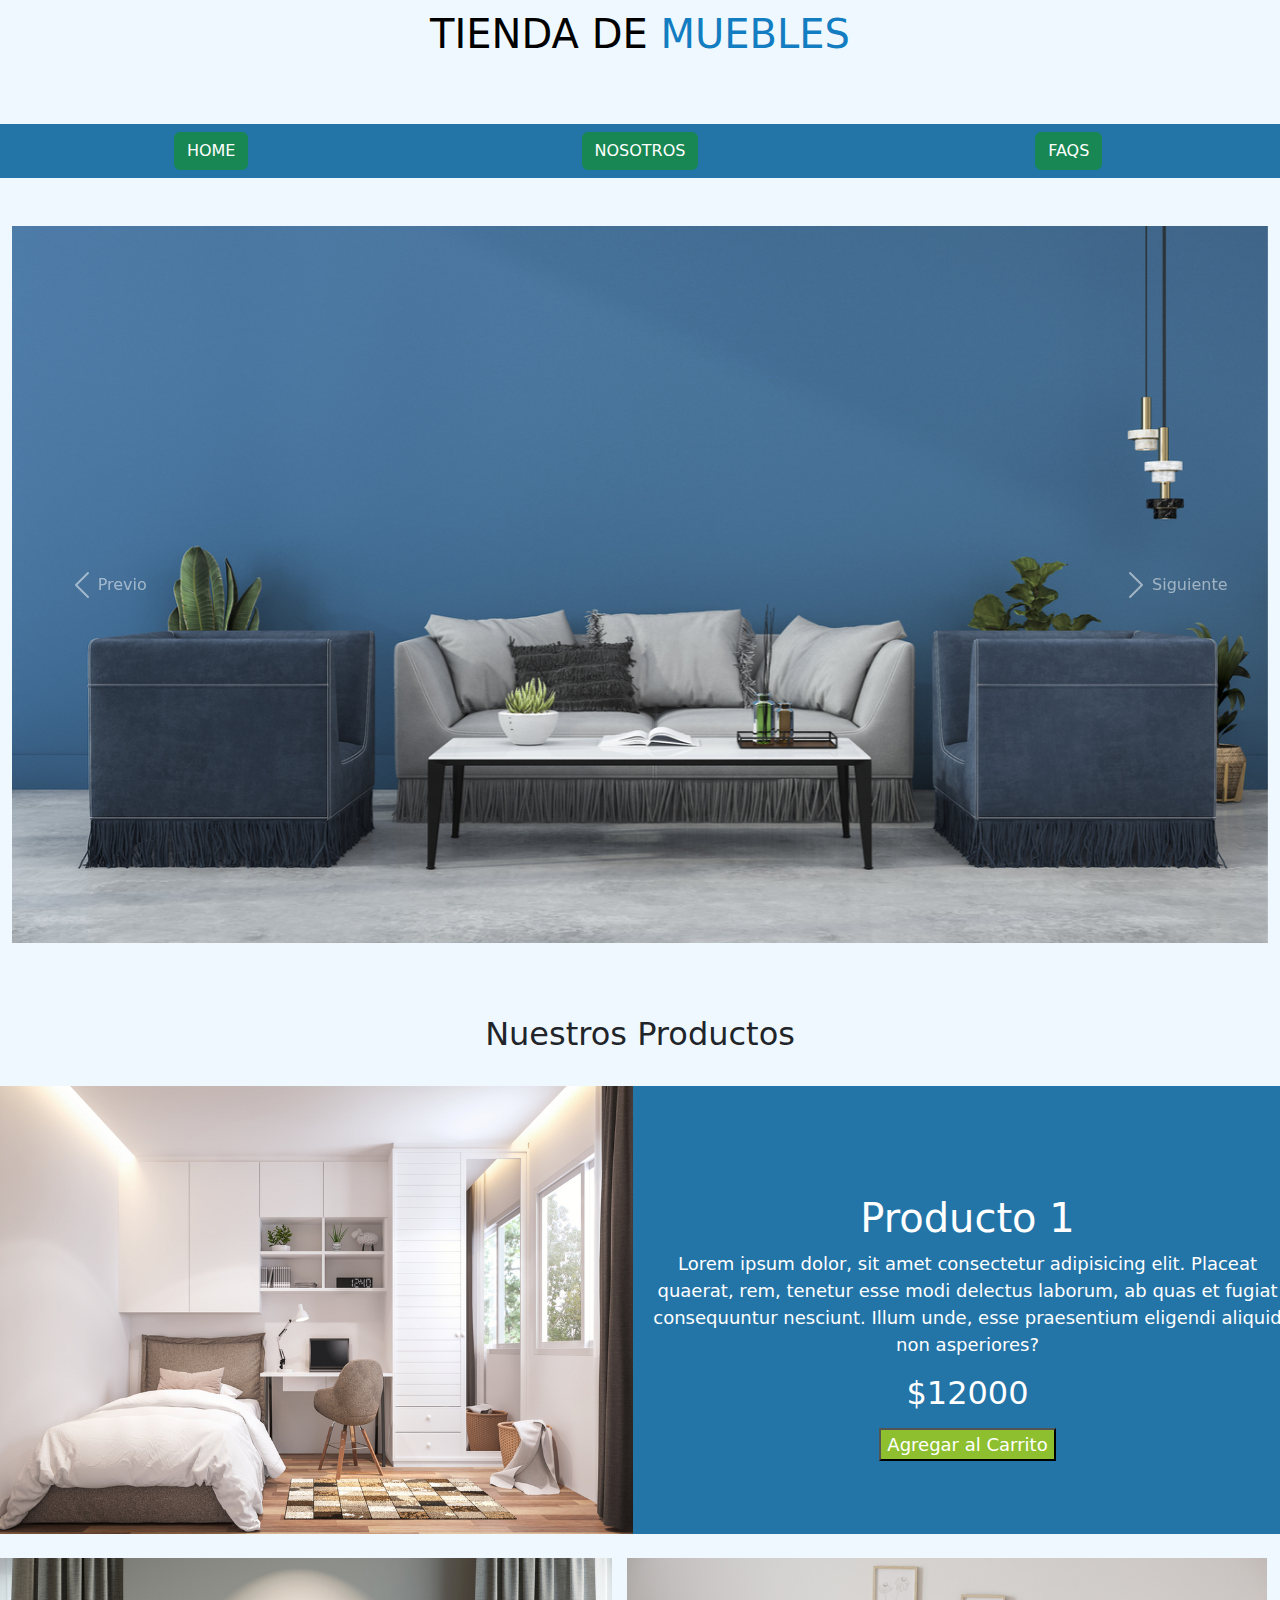
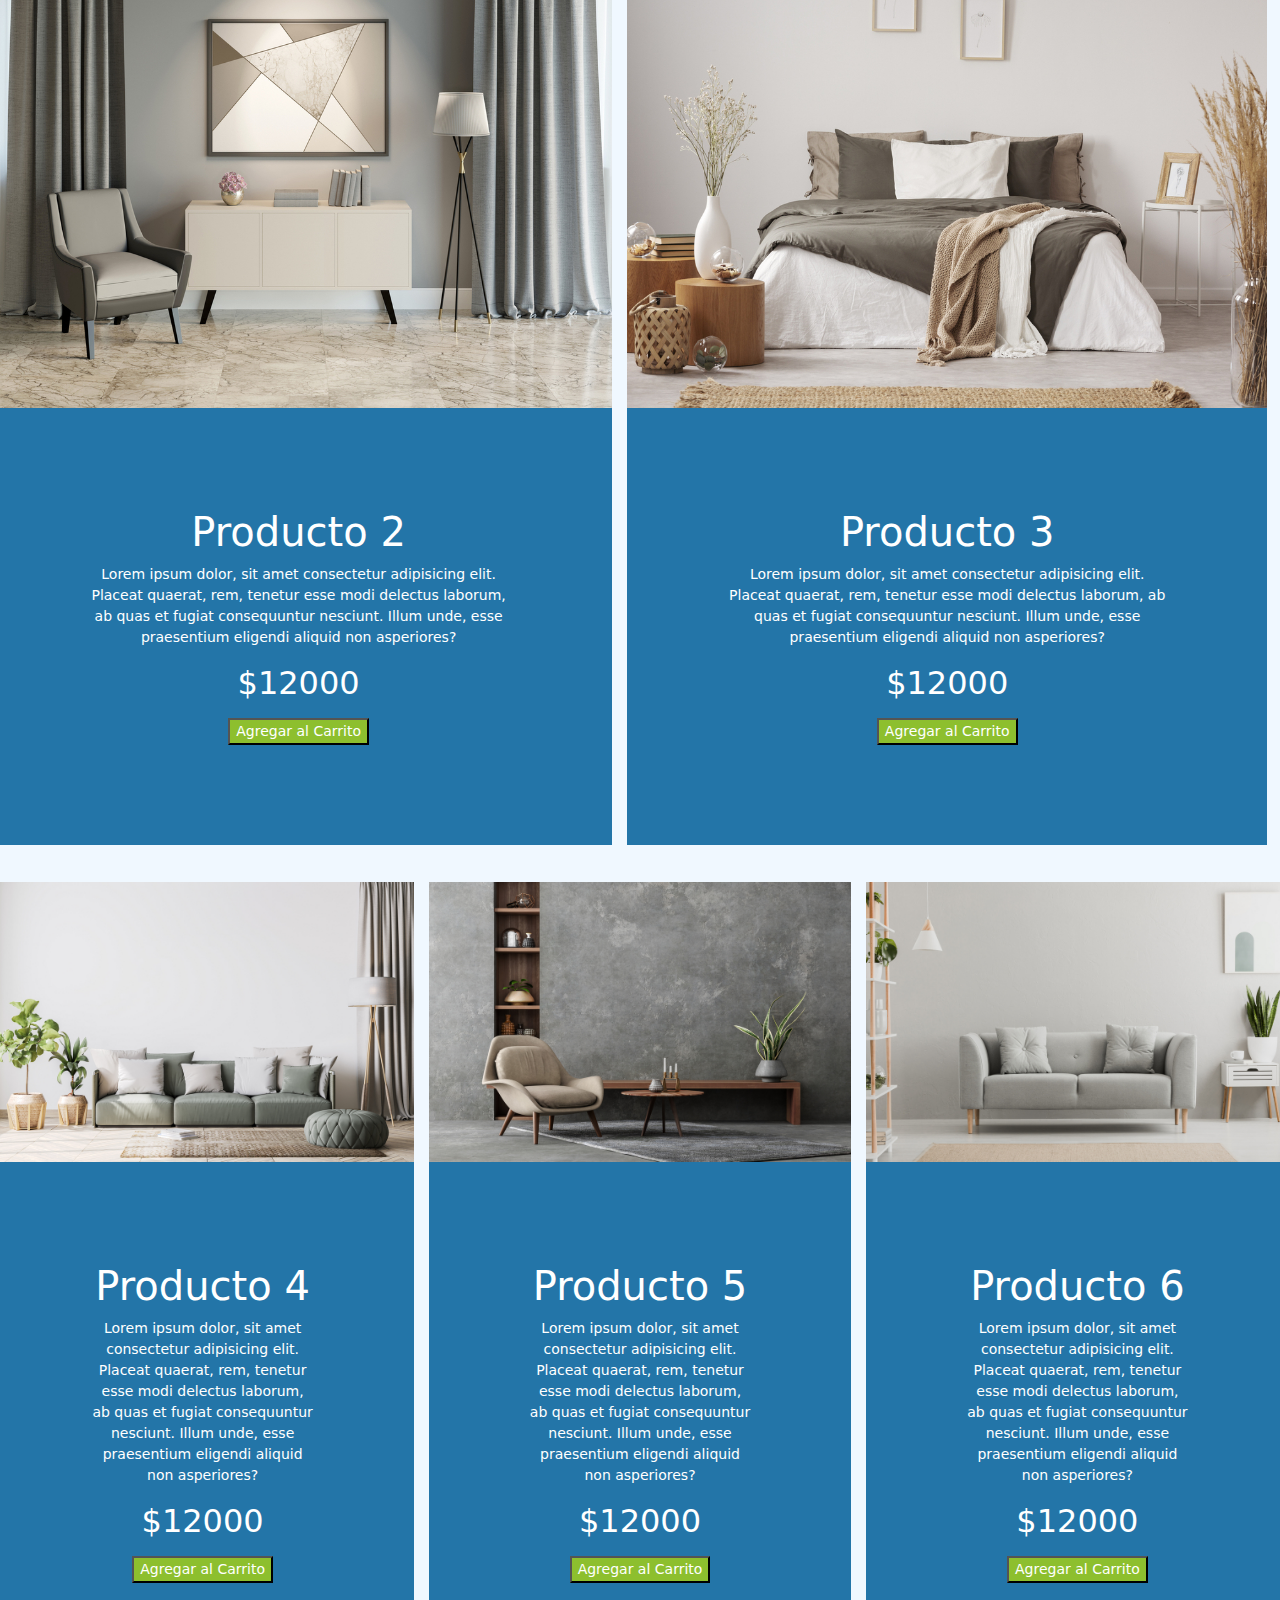
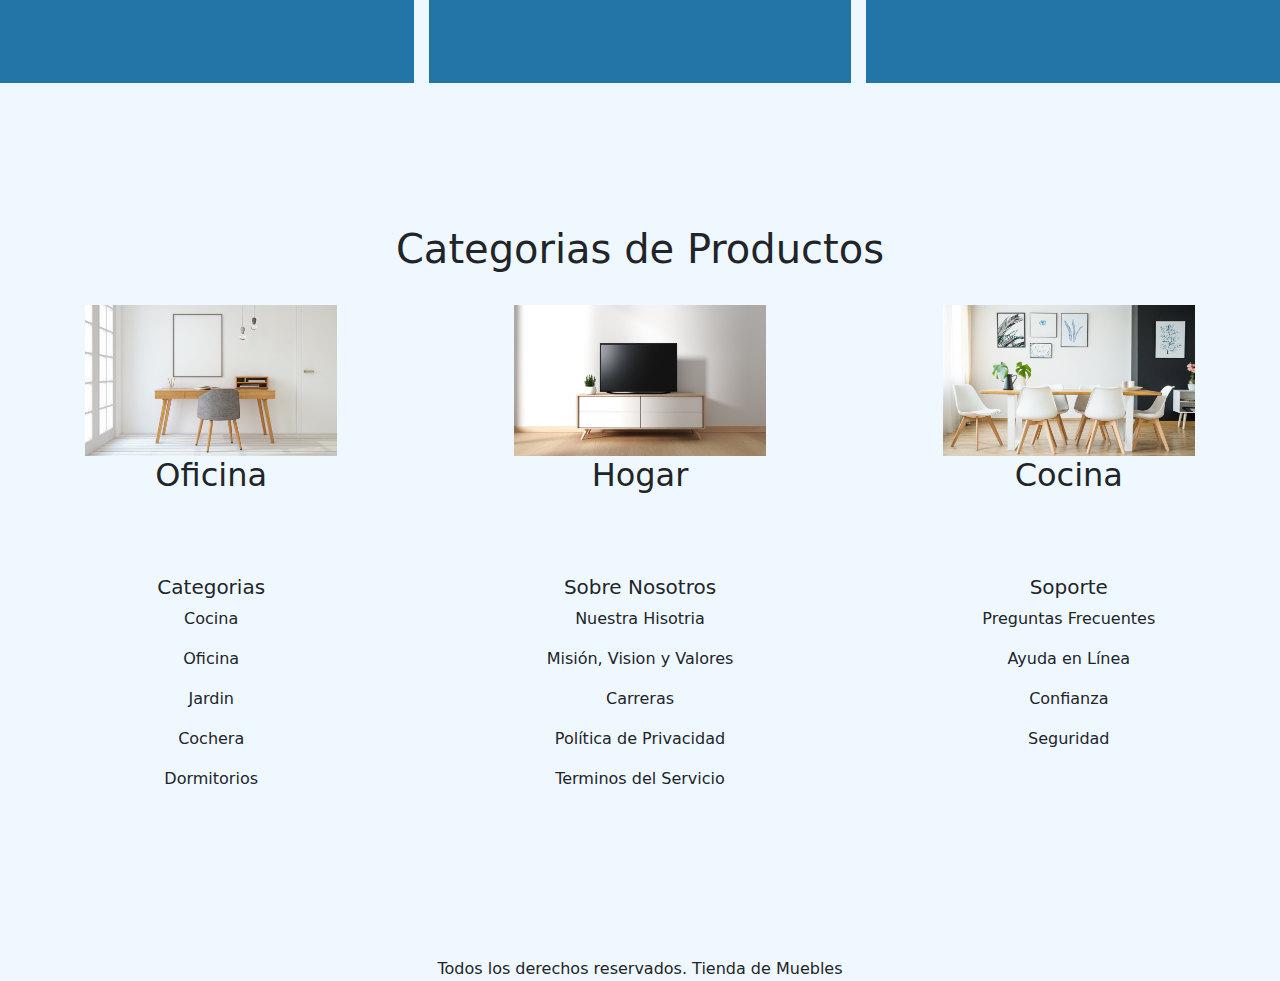
<file: index.html>
<!DOCTYPE html>
<html>
    <Title>TIENDA DE MUEBLES</Title>
    <head>
    <h1 class="title">TIENDA DE <span>MUEBLES</span></h1></head>
    <br>
    <br>
    <div class="navbar">
        <a href="#" class="btn btn-success">HOME</a>
        <a href="#" class="btn btn-success">NOSOTROS</a>
        <a href="#" class="btn btn-success">FAQS</a>
        
    </div>
    </seccion>
    <br>
    <br>
<head>
    <meta name="viewport" content="width=device-width, initial-scale=1">
    <meta charset="UTF-8">
    <link href="https://cdn.jsdelivr.net/npm/bootstrap@5.3.3/dist/css/bootstrap.min.css" rel="stylesheet" integrity="sha384-QWTKZyjpPEjISv5WaRU9OFeRpok6YctnYmDr5pNlyT2bRjXh0JMhjY6hW+ALEwIH" crossorigin="anonymous">
    <script src="https://cdn.jsdelivr.net/npm/bootstrap@5.3.3/dist/js/bootstrap.bundle.min.js" integrity="sha384-YvpcrYf0tY3lHB60NNkmXc5s9fDVZLESaAA55NDzOxhy9GkcIdslK1eN7N6jIeHz" crossorigin="anonymous"></script>
    </head>
    <body>
    <div class="container-fluid">
        <div id="carrusel" class="carousel slide" data-bs-ride="carousel">
            <div class="carousel-inner">
                <div class="carousel-item active">
                    <img src="img/principal.jpg" alt="Mueble 1">
                </div>
                <div class="carousel-item">
                    <img src="/img/categoria3.jpg" alt="Mueble 2">
                </div>
                <div class="carousel-item">
                    <img src="/img/categoria1.jpg" alt="Mueble 3">
                </div>
            </div>
            <button class="carousel-control-prev"type="button" data-bs-target="#carrusel" data-bs-slide="prev">
                <span class="carousel-control-prev-icon"></span>
                <span class="visually-hiden">Previo</span>
            </button>
            <button class="carousel-control-next"type="button" data-bs-target="#carrusel" data-bs-slide="prev">
                <span class="carousel-control-next-icon"></span>
                <span class="visually-hiden">Siguiente</span>
            </button>
        </div>
    </div>


    <link rel="stylesheet" href="css/Proyecto.css">
<br>
<br>
<br>

<section class="head">
    <h2>Nuestros Productos</h2></section>
    <br>
<section class="secciondos1">
    <img src="/img/producto1.jpg" class="imgp">
<article>
    <br>
    <br>
    <br>
    <br>
<h1>Producto 1</h1>
<p>Lorem ipsum dolor, sit amet consectetur adipisicing elit. Placeat quaerat, rem, tenetur esse modi delectus laborum, ab quas et fugiat consequuntur nesciunt. Illum unde, esse praesentium eligendi aliquid non asperiores?</p>
<p><h2>$12000</h2></p>
<button class="button1"> Agregar al Carrito </button>
</article>
</section>
<br>

<section class="secciondt">
<article>
    <img src="/img/producto2.jpg" class="imgdt">
<div class="itemdt">
<h1>Producto 2</h1>
<p>Lorem ipsum dolor, sit amet consectetur adipisicing elit. Placeat quaerat, rem, tenetur esse modi delectus laborum, ab quas et fugiat consequuntur nesciunt. Illum unde, esse praesentium eligendi aliquid non asperiores?</p>
<p><h2>$12000</h2></p>
<button class="button1"> Agregar al Carrito </button>
</div>
</article>
<article>
    <img src="/img/producto3.jpg" class="imgdt">
    <div class="itemdt">
<h1>Producto 3</h1>
<p>Lorem ipsum dolor, sit amet consectetur adipisicing elit. Placeat quaerat, rem, tenetur esse modi delectus laborum, ab quas et fugiat consequuntur nesciunt. Illum unde, esse praesentium eligendi aliquid non asperiores?</p>
<p><h2>$12000</h2></p>
<button class="button1"> Agregar al Carrito </button>
    </div>
</article>
</section>
<br>
<section class="secciontres1">

<article>
    <img src="/img/producto4.jpg" class="imgtres">
    <div class="itemdt">
    <h1>Producto 4</h1>
    <p>Lorem ipsum dolor, sit amet consectetur adipisicing elit. Placeat quaerat, rem, tenetur esse modi delectus laborum, ab quas et fugiat consequuntur nesciunt. Illum unde, esse praesentium eligendi aliquid non asperiores?</p>
    <p><h2>$12000</h2></p>
    <button class="button1"> Agregar al Carrito </button>
    </div>
</article>

<article>
    <img src="/img/producto5.jpg" class="imgtres">
    <div class="itemdt">
<h1>Producto 5</h1>
<p>Lorem ipsum dolor, sit amet consectetur adipisicing elit. Placeat quaerat, rem, tenetur esse modi delectus laborum, ab quas et fugiat consequuntur nesciunt. Illum unde, esse praesentium eligendi aliquid non asperiores?</p>
<p><h2>$12000</h2></p>
<button class="button1"> Agregar al Carrito </button>
    </div>
</article>

<article>
    <img src="/img/producto6.jpg" class="imgtres">
    <div class="itemdt">
<article>
<h1>Producto 6</h1>
<p>Lorem ipsum dolor, sit amet consectetur adipisicing elit. Placeat quaerat, rem, tenetur esse modi delectus laborum, ab quas et fugiat consequuntur nesciunt. Illum unde, esse praesentium eligendi aliquid non asperiores?</p>
<p><h2>$12000</h2></p>
<button class="button1"> Agregar al Carrito </button>
    </div>
</article>
</article>
</section>



   
    <br>
    <br>
    <br>
    <br>
    <section class="head">
        <h1>Categorias de Productos</h1></section>
        <br>
<div>
    <section class="seccion">

        <div>
            <img src="/img/categoria1.jpg">
            <h2>Oficina</h2>
            <br>
            <br>
            <br>
            <h5>Categorias</h5>
            <h8>
            <p>Cocina</p>
            <p>Oficina</p>
            <p>Jardin</p>
            <p>Cochera</p>
            <p>Dormitorios</p></h8>
    </div>
        
        <div>
            <img src="/img/categoria2.jpg">
            <h2>Hogar</h2>
            <br>
            <br>
            <br>
            <h5>Sobre Nosotros</h5>
            <h8>
            <p>Nuestra Hisotria</p>
            <p>Misión, Vision y Valores</p>
            <p>Carreras</p>
            <p>Política de Privacidad</p>
            <p>Terminos del Servicio</p></h8>
    </div>


        <div>
            <img src="/img/categoria3.jpg">
            <h2>Cocina</h2>
            <br>
            <br>
            <br>
            <h5>Soporte</h5>
            <h8>
            <p>Preguntas Frecuentes</p>
            <p>Ayuda en Línea</p>
            <p>Confianza</p>
            <p>Seguridad</p></h8>
        </div>
    </section>
</div>
</div>
<br>
<br>
<footer class="footer"> Todos los derechos reservados. Tienda de Muebles </footer>
</body>
</html>
</file>
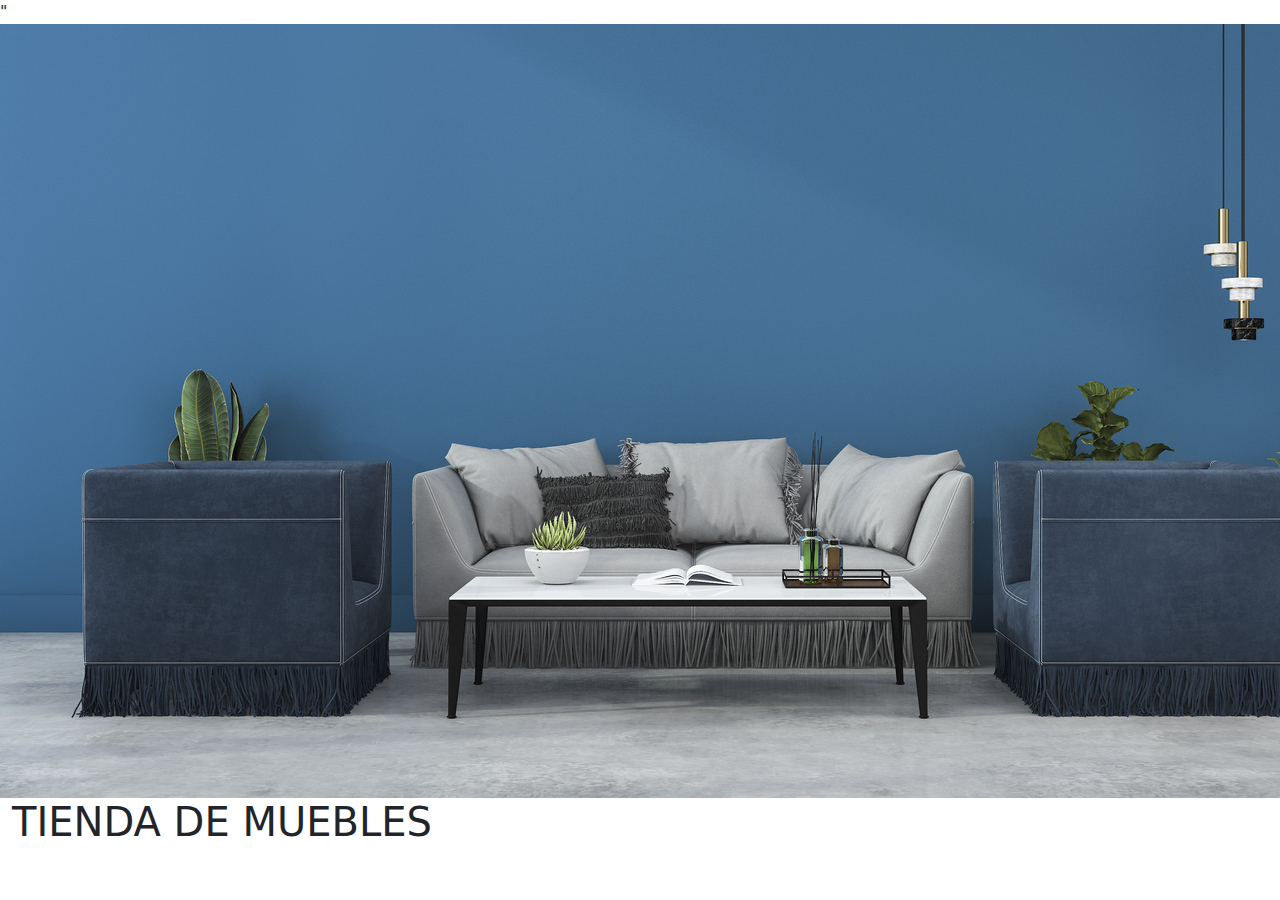
<file: css/Base.html>
<DOCTYPE html>
    <html lang="en">
        <head>
            <meta charet="utf-8">
            <title>TIENDA DE MUEBLES</title>
            <meta name="viewport" content="width-device, initial-scale=1">
            <link href="https://cdn.jsdelivr.net/npm/bootstrap@5.3.3/dist/css/bootstrap.min.css" rel="stylesheet" integrity="sha384-QWTKZyjpPEjISv5WaRU9OFeRpok6YctnYmDr5pNlyT2bRjXh0JMhjY6hW+ALEwIH" crossorigin="anonymous">
            <script src="https://cdn.jsdelivr.net/npm/bootstrap@5.3.3/dist/js/bootstrap.bundle.min.js" integrity="sha384-YvpcrYf0tY3lHB60NNkmXc5s9fDVZLESaAA55NDzOxhy9GkcIdslK1eN7N6jIeHz" crossorigin="anonymous"></script>"
            <img src="/img/principal.jpg">
</head>
<body>
    <div class="container-fluid">
        <h1>TIENDA DE MUEBLES</h1>
    </div>
</body>
</file>
<file: css/Proyecto.css>
body{
    background-color:aliceblue;
   
}


.button{
    width: 20%;
    height: 10%;
    font-size: 15px;
    background-color: #8dbf2e;
    color:white;
    position:bottom;
    align-items:flex-end;
    align-content: center;
    align-content: justify;
}

.imgp1{
    width: 100%;
    height: 100%;
    object-fit:cover;
    position:absolute;
    grid-column: 1;
    grid-row: 1;
    grid-area: ;
  
}

.imgp2y3{
    grid-column:25%;
    width:40%;
    height:25%;
    position:initial;
}

.categoria{
    grid-row: 7;
    grid-column: 3;
    margin: 20px;
    padding: 20%;
    line-height: 1.2;
    text-align: center;
}

.seccion{
    width: 100%;
    height: 80%;
    display:grid;
    grid-template-rows: repeat(5,auto);
    grid-template-columns: repeat(5,auto);
    justify-content: space-between;
    grid-template-columns: 33% 33% 33%;
    grid-template-columns: 33% 33% 33%;
    justify-items: center;
    text-align: center;
    

    

    
    
    
}



img{
    width: 100%;
    height: 25%;
}



.footer{
    text-align: center;
}

.head{
    text-align:center
}

 


.item {
    padding: 5px;
    front-size:14px;
    border: medium solid aliceblue;
    background-color:#127dc1;
}


.navbar{
    display:grid;
    grid-template-columns: 33% 33% 33%;
    align-items: center;
    justify-items: center;
    padding:15 px;
    background-color:#2375a8;
}

.title {
    color:black;
    padding: 10px;
    font-size: 24 px;
    text-align:center;

}

.title span{
    color:#127dc1;
}


.containerp1{
    display: grid;
    gap:5 px;
    width: 50%;
    height: 100%;
    color: white;
    background-color:#127dc1;
    grid-template-rows: 10%;
    grid-template-columns: 90%;
    text-align: justify;
    position: center;
    text-align: center;
    align-items: center;

}

.secciondos{
    background-color:#2375a8;
    color: white;
    width: 50%;
    height: 100%;
    display: grid;
    grid-template-rows: 10%;
    grid-template-columns: 50%;
    font-size:18px;
    gap: 15px;
    text-align: center;
    justify-content: center;
    position: baseline;
}

.imgp{
    width: 100%%;
    height: auto;
    grid-column: 1 / 2;
    object-fit: cover;


}


.button1{
    background-color: #8dbf2e;
    color:white;
}



.seccionp1{
    grid-column: 2;
}

.seccion2{
    background-color:#2375a8;
    color: white;
    grid-column: 2 / 1;
    width: 50%;
    height: 100%;
    display: grid;
    grid-template-rows: 10%;
    grid-template-columns: 50% 50%;
    font-size:18px;
    gap: 15px;
    text-align: center;
    justify-content: center;
    position: baseline;
}

.secciontres{
    background-color:#2375a8;
    color: white;
    grid-column: 2 / 1;
    width: 33%;
    height: 100%;
    display: grid;
    grid-template-rows: 10%;
    font-size:14px;
    gap: 15px;
    text-align: center;
    justify-content: center;
    position: baseline;
}

.imgtres{
    width: 100%;
    height:100%;
    grid-column: 1 / 2 / 3;
    object-fit:fill;

}

.button3{
    width: 30%;
    height: 20%;
    background-color: #8dbf2e;
    color:white;
}

.secciontres1 .item:nth-child(1) {
    grid-column-start: 1;
    grid-column-end: 2;
    grid-row-start: 1;
    grid-row-end: 2;


}

.secciontres1 .item:nth-child(2) {
    grid-column-start: 2;
    grid-column-end: 3;
    grid-row-start: 1;
    grid-row-end: 2;

}

.secciontres1 .item:nth-child(3){
    grid-column-start: 3;
    grid-column-end: 4;
    grid-row-start: 1;
    grid-row-end: 2;
}


.secciontres1{
    
    color: white;
    grid-column: 2 / 1;
    width: 100%;
    height: 100%;
    display: grid;
    grid-template-rows: 33% 33% 33%;
    grid-template-columns: 33% 33% 33%;
    font-size:14px;
    gap: 15px;
    text-align: center;
    justify-content: center;
    background-size: 100%;
    
 
   

}

.item3 {
    padding: 5px;
    front-size:14px;
    border: medium solid aliceblue;
    background-color: aliceblue;
    
}

.secciondos1{
    background-color:#2375a8;
    color: white;
    width: 100%;
    height: 100%;
    display: grid;
    grid-template-rows: 50%;
    grid-template-columns: 50% 50%;
    font-size:18px;
    gap: 15px;
    text-align: center;
    justify-content: center;

}

.secciondt{
    
    color: white;
    width: 100%;
    height: 100%;
    display: grid;
    grid-template-rows: 50% 50%;
    grid-template-columns: 49% 50% 1%;
    font-size:14px;
    gap: 15px;
    text-align: center;
    justify-content:center;
    background-size: 100%;
    

}

.item4 {
    padding: 5px;
    front-size:14px;
    border: medium solid aliceblue;
    background-color: aliceblue;
}

.secciondt .item:nth-child(1) {
    grid-column-start: 1;
    grid-column-end: 2;
    grid-row-start: 1;
    grid-row-end: 2;


}

.secciondt .item:nth-child(2) {
    grid-column-start: 2;
    grid-column-end: 3;
    grid-row-start: 1;
    grid-row-end: 2;

}

.imgdt{
    width: 100%;
    height:100%;
    grid-column: 1 / 2;
    object-fit:fill;
    
}

.itemdt{

    padding: 100px;
    background-color: #2375a8;
    background-size: 100%;
}

.itemdtp1{
    width: 100%;
    height: 100%;
    background-color: #2375a8;
    background-size: 100%;
    padding 100%
}
</file>
